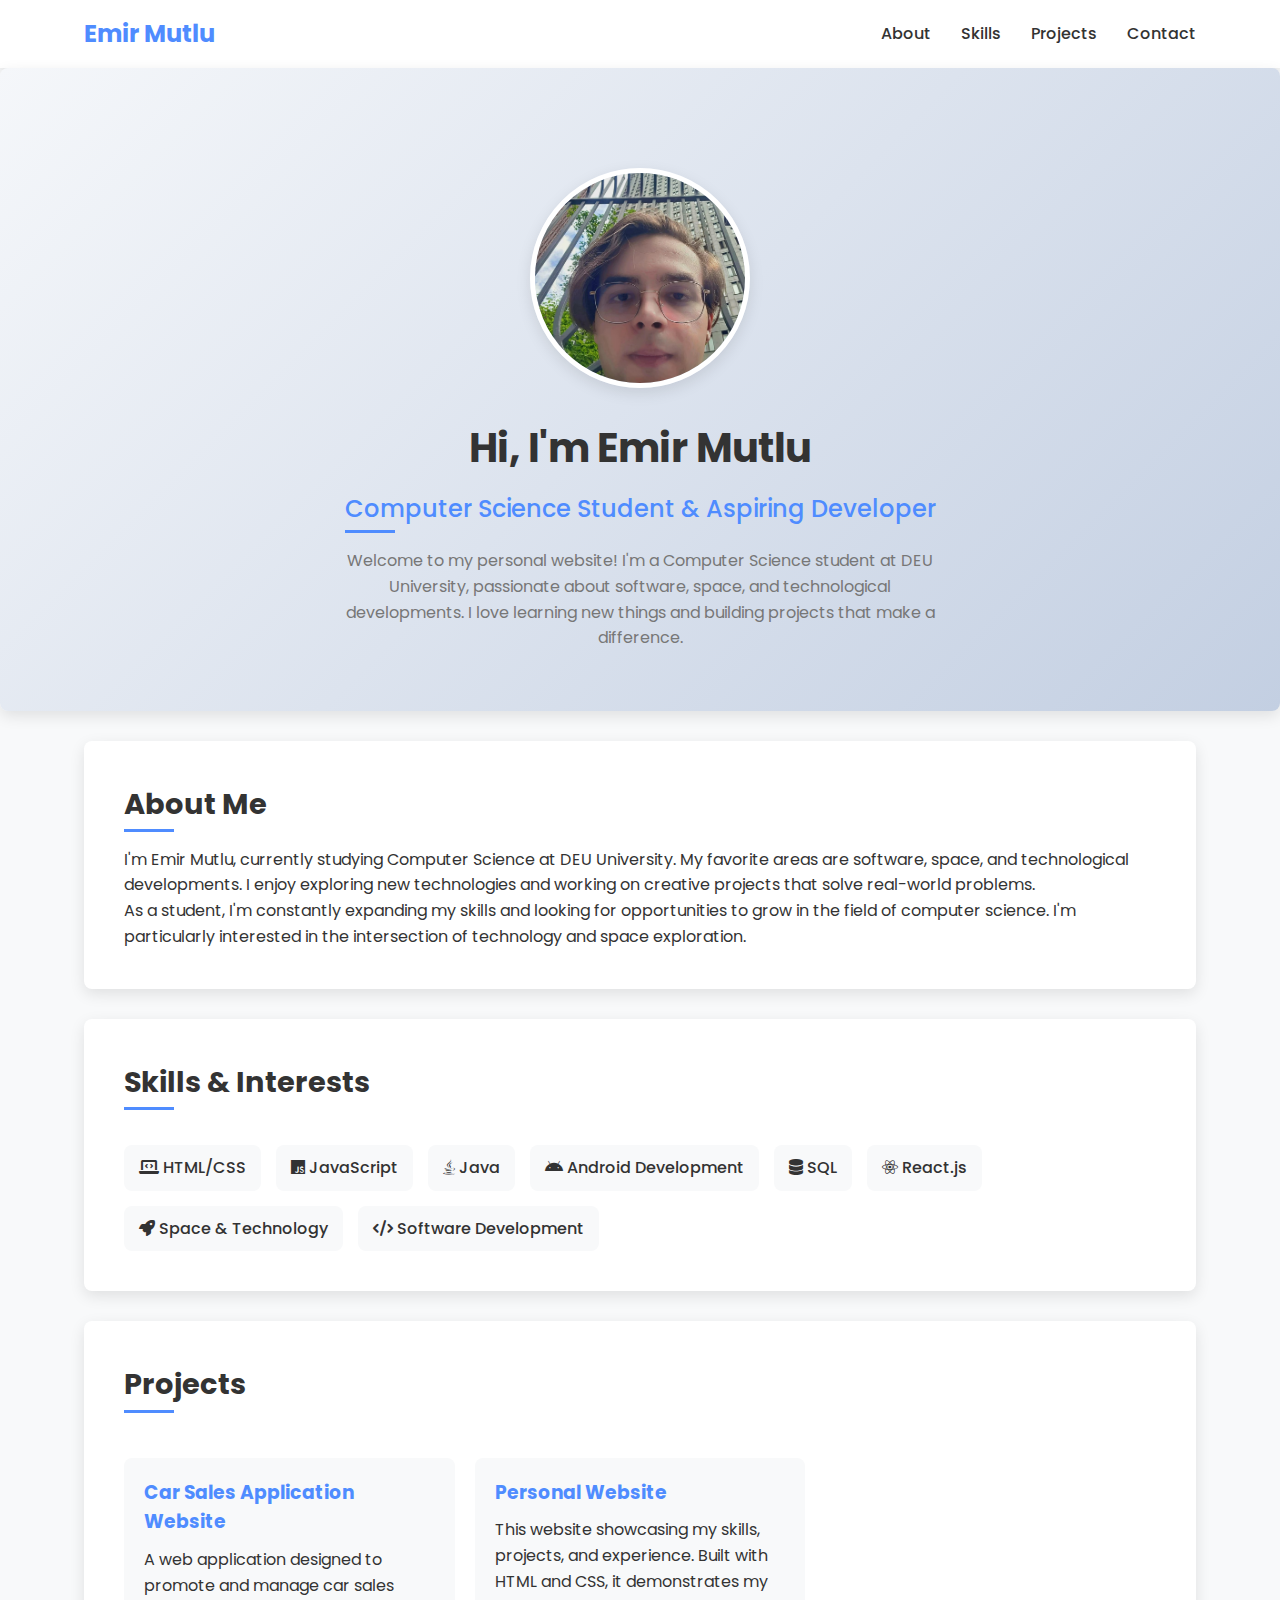
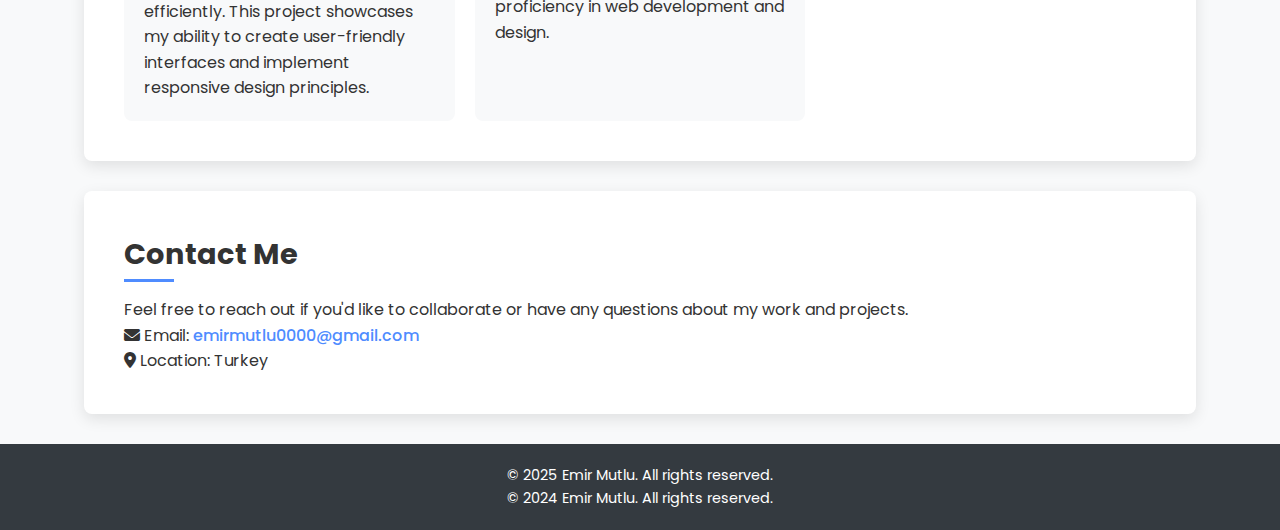
<file: instructions.html>
<!DOCTYPE html>
<html lang="en">
<head>
  <meta charset="UTF-8">
  <meta name="viewport" content="width=device-width, initial-scale=1.0">
  <title>Emir Mutlu | Portfolio</title>
  <link rel="preconnect" href="https://fonts.googleapis.com">
  <link rel="preconnect" href="https://fonts.gstatic.com" crossorigin>
  <link href="https://fonts.googleapis.com/css2?family=Poppins:wght@300;400;500;600;700&display=swap" rel="stylesheet">
  <link rel="stylesheet" href="https://cdnjs.cloudflare.com/ajax/libs/font-awesome/6.0.0/css/all.min.css">
  <style>
    :root {
      --primary-color: #4f8cff;
      --secondary-color: #f8f9fa;
      --accent-color: #ff6b6b;
      --text-color: #333;
      --light-text: #777;
      --dark-bg: #343a40;
      --light-bg: #f8f9fa;
      --border-radius: 8px;
      --box-shadow: 0 5px 15px rgba(0, 0, 0, 0.1);
      --transition: all 0.3s ease;
    }
    
    * {
      margin: 0;
      padding: 0;
      box-sizing: border-box;
    }
    
    body {
      font-family: 'Poppins', sans-serif;
      line-height: 1.6;
      color: var(--text-color);
      background-color: #f8f9fa;
    }
    
    .container {
      width: 90%;
      max-width: 1200px;
      margin: 0 auto;
      padding: 0 20px;
    }
    
    header {
      background-color: white;
      box-shadow: 0 2px 10px rgba(0, 0, 0, 0.1);
      padding: 15px 0;
    }
    
    header .container {
      display: flex;
      justify-content: space-between;
      align-items: center;
    }
    
    .logo {
      font-size: 1.5rem;
      font-weight: 700;
      color: var(--primary-color);
    }
    
    nav ul {
      display: flex;
      list-style: none;
    }
    
    nav ul li {
      margin-left: 30px;
    }
    
    nav ul li a {
      color: var(--text-color);
      font-weight: 500;
      text-decoration: none;
      position: relative;
    }
    
    nav ul li a::after {
      content: '';
      position: absolute;
      bottom: -5px;
      left: 0;
      width: 0;
      height: 2px;
      background-color: var(--primary-color);
      transition: var(--transition);
    }
    
    nav ul li a:hover::after {
      width: 100%;
    }
    
    .hero {
      background: linear-gradient(135deg, #f5f7fa 0%, #c3cfe2 100%);
      padding: 100px 0 60px 0;
      text-align: center;
    }
    
    .hero .profile-img {
  width: 220px !important;
  height: 220px !important;
  border-radius: 50%;
  object-fit: cover;
  object-position: 50% 60%; /* Yüzü aşağı çeker */
  border: 5px solid white;
  margin-bottom: 20px;
  box-shadow: var(--box-shadow);
}







    
    .hero h1 {
      font-size: 2.5rem;
      margin-bottom: 10px;
      color: var(--text-color);
    }
    
    .hero h2 {
      font-size: 1.5rem;
      color: var(--primary-color);
      margin-bottom: 20px;
      font-weight: 500;
    }
    
    .intro {
      max-width: 600px;
      margin: 0 auto;
      color: var(--light-text);
    }
    
    main {
      padding: 40px 0;
    }
    
    section {
      background-color: white;
      border-radius: var(--border-radius);
      box-shadow: var(--box-shadow);
      padding: 40px;
      margin-bottom: 30px;
    }
    
    h2 {
      font-size: 1.8rem;
      margin-bottom: 20px;
      color: var(--text-color);
      position: relative;
      display: inline-block;
    }
    
    h2::after {
      content: '';
      position: absolute;
      bottom: -5px;
      left: 0;
      width: 50px;
      height: 3px;
      background-color: var(--primary-color);
    }
    
    .skills-list {
      display: flex;
      flex-wrap: wrap;
      gap: 15px;
      list-style: none;
      margin-top: 20px;
    }
    
    .skills-list li {
      background-color: var(--light-bg);
      padding: 10px 15px;
      border-radius: var(--border-radius);
      font-weight: 500;
    }
    
    .projects-grid {
      display: grid;
      grid-template-columns: repeat(auto-fill, minmax(300px, 1fr));
      gap: 20px;
      margin-top: 30px;
    }
    
    .project-card {
      background-color: var(--light-bg);
      border-radius: var(--border-radius);
      padding: 20px;
      transition: var(--transition);
    }
    
    .project-card:hover {
      transform: translateY(-5px);
      box-shadow: var(--box-shadow);
    }
    
    .project-card h3 {
      margin-bottom: 10px;
      color: var(--primary-color);
    }
    
    #contact a {
      color: var(--primary-color);
      text-decoration: none;
      font-weight: 500;
    }
    
    #contact a:hover {
      text-decoration: underline;
    }
    
    footer {
      background-color: var(--dark-bg);
      color: white;
      text-align: center;
      padding: 20px 0;
      font-size: 0.9rem;
    }
    
    @media (max-width: 768px) {
      header .container {
        flex-direction: column;
      }
      
      .logo {
        margin-bottom: 15px;
      }
      
      nav ul {
        justify-content: center;
      }
      
      nav ul li {
        margin: 0 15px;
      }
      
      .projects-grid {
        grid-template-columns: 1fr;
      }
    }
  </style>
</head>
<body>
  <header>
    <div class="container">
      <div class="logo">Emir Mutlu</div>
      <nav>
        <ul>
          <li><a href="#about">About</a></li>
          <li><a href="#skills">Skills</a></li>
          <li><a href="#projects">Projects</a></li>
          <li><a href="#contact">Contact</a></li>
        </ul>
      </nav>
    </div>
  </header>

  <section class="hero">
    <img src="images/wp2..jpg" alt="Emir Mutlu profile photo" class="profile-img" />
    <h1>Hi, I'm Emir Mutlu</h1>
    <h2>Computer Science Student & Aspiring Developer</h2>
    <p class="intro">Welcome to my personal website! I'm a Computer Science student at DEU University, passionate about software, space, and technological developments. I love learning new things and building projects that make a difference.</p>
  </section>

  <main class="container">
    <section id="about">
      <h2>About Me</h2>
      <p>I'm Emir Mutlu, currently studying Computer Science at DEU University. My favorite areas are software, space, and technological developments. I enjoy exploring new technologies and working on creative projects that solve real-world problems.</p>
      <p>As a student, I'm constantly expanding my skills and looking for opportunities to grow in the field of computer science. I'm particularly interested in the intersection of technology and space exploration.</p>
    </section>

    <section id="skills">
      <h2>Skills & Interests</h2>
      <ul class="skills-list">
        <li><i class="fas fa-laptop-code"></i> HTML/CSS</li>
        <li><i class="fab fa-js"></i> JavaScript</li>
        <li><i class="fab fa-java"></i> Java</li>
        <li><i class="fab fa-android"></i> Android Development</li>
        <li><i class="fas fa-database"></i> SQL</li>
        <li><i class="fab fa-react"></i> React.js</li>
        <li><i class="fas fa-rocket"></i> Space & Technology</li>
        <li><i class="fas fa-code"></i> Software Development</li>
      </ul>
    </section>

    <section id="projects">
      <h2>Projects</h2>
      <div class="projects-grid">
        <div class="project-card">
          <h3>Car Sales Application Website</h3>
          <p>A web application designed to promote and manage car sales efficiently. This project showcases my ability to create user-friendly interfaces and implement responsive design principles.</p>
        </div>
        <div class="project-card">
          <h3>Personal Website</h3>
          <p>This website showcasing my skills, projects, and experience. Built with HTML and CSS, it demonstrates my proficiency in web development and design.</p>
        </div>
      </div>
    </section>

    <section id="contact">
      <h2>Contact Me</h2>
      <p>Feel free to reach out if you'd like to collaborate or have any questions about my work and projects.</p>
      <p><i class="fas fa-envelope"></i> Email: <a href="mailto:emirmutlu0000@gmail.com">emirmutlu0000@gmail.com</a></p>
      <p><i class="fas fa-map-marker-alt"></i> Location: Turkey</p>
    </section>
  </main>

  <footer>
    <p>&copy; 2025 Emir Mutlu. All rights reserved.</p>
    <p>&copy; 2024 Emir Mutlu. All rights reserved.</p>
  </footer>
</body>
</html>
</file>
